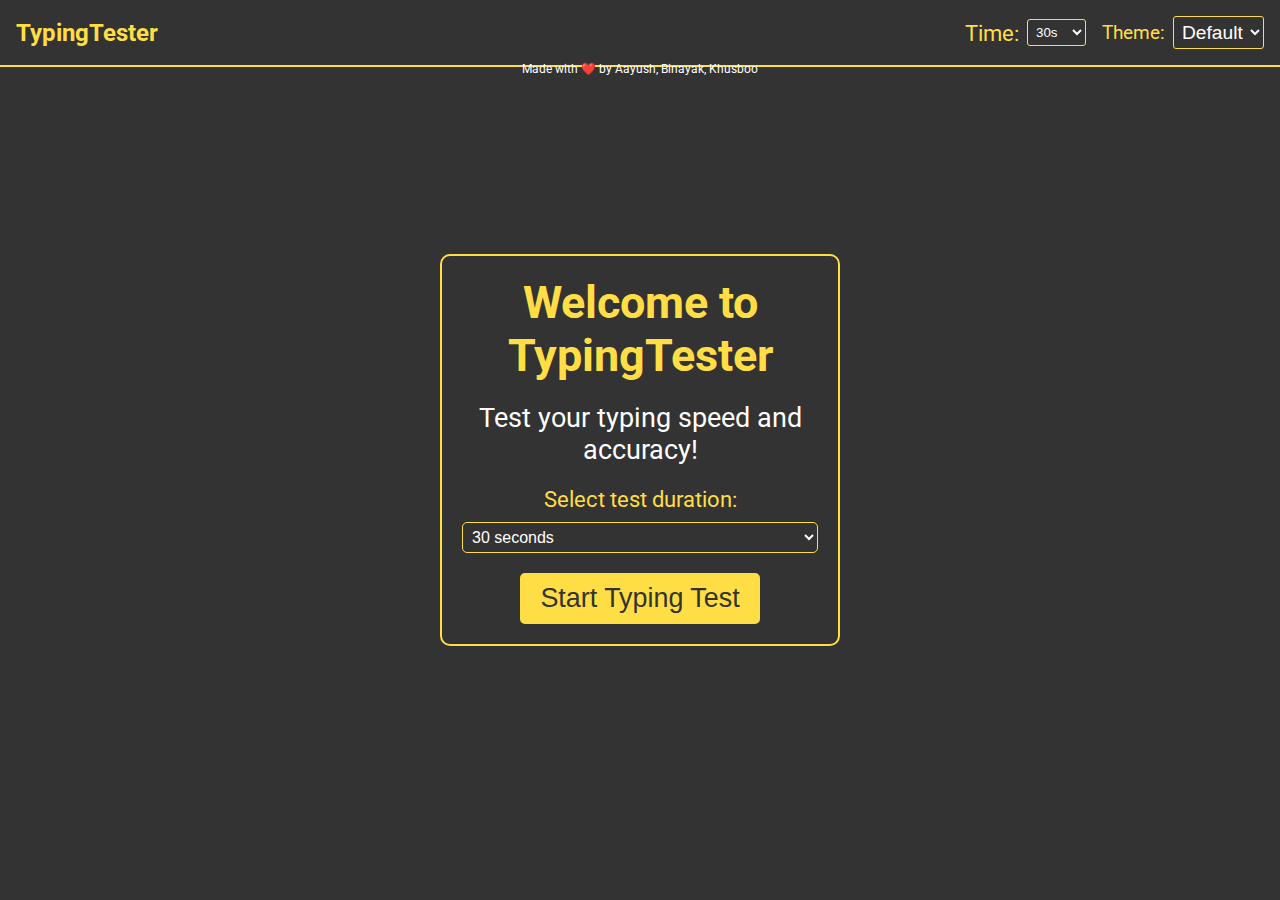
<file: index.html>
<!DOCTYPE html>
<html lang="en">
<head>
    <meta charset="UTF-8">
    <meta name="viewport" content="width=device-width, user-scalable=yes">
    <title>TypingTester</title>
    <link rel="stylesheet" href="styles.css">
    <link rel="icon" href="/favicon/favicon.ico" type="image/x-icon">
    <style>
        /* Existing styles... */
        #start-screen, #game-screen, #end-screen {
            display: none;
        }

        #start-screen {
            text-align: center;
            padding: 20px;
            background-color: var(--bgColor);
            border: 2px solid var(--primaryColor);
            border-radius: 10px;
            position: absolute;
            top: 50%;
            left: 50%;
            transform: translate(-50%, -50%);
            z-index: 1000;
        }

        #start-screen h1 {
            color: var(--primaryColor);
            margin-bottom: 20px;
        }

        #start-screen p {
            margin: 10px 0;
            font-size: 1.2em;
            color: var(--textPrimary);
        }

        #start-btn {
            margin-top: 20px;
            font-size: 1.2em;
            padding: 10px 20px;
            background-color: var(--primaryColor);
            color: var(--bgColor);
            border: none;
            border-radius: 5px;
            cursor: pointer;
            transition: background-color 0.3s;
        }

        #start-btn:hover {
            background-color: var(--textPrimary);
        }


        /* New styles */
        nav {
            display: flex;
            justify-content: space-between;
            align-items: center;
            padding: 1rem;
            background-color: var(--bgColor);
            border-bottom: 2px solid var(--primaryColor);
        }

        .logo {
            font-size: 1.5rem;
            font-weight: bold;
            color: var(--primaryColor);
            cursor: pointer;
            display: flex;
        }

        #nav-controls {
            display: flex;
            align-items: center;
        }

        #nav-time-selector {
            margin-right: 1rem;
        }

        #nav-time-selector, #theme-selector {
            display: flex;
            align-items: center;
        }

        #nav-time-selector label, #theme-selector label {
            margin-right: 0.5rem;
            color: var(--primaryColor);
        }

        #nav-time-selector select, #theme-selector select {
            padding: 0.25rem;
            background-color: var(--bgColor);
            color: var(--textPrimary);
            border: 1px solid var(--primaryColor);
            border-radius: 3px;
        }

        #theme-selector {
            margin: 0;
        }

        #start-screen {
            max-width: 400px;
            width: 90%;
        }

        #time-selector {
            margin-top: 20px;
        }

        #time-selector label {
            display: block;
            margin-bottom: 10px;
            color: var(--primaryColor);
        }

        #time-selector select {
            width: 100%;
            padding: 5px;
            font-size: 1rem;
            background-color: var(--bgColor);
            color: var(--textPrimary);
            border: 1px solid var(--primaryColor);
            border-radius: 5px;
        }
    </style>
</head>
<body>
    <nav>
        <div class="logo" id="logo">TypingTester</div>
        <div id="nav-controls">
            <div id="nav-time-selector">
                <label for="nav-test-duration">Time:</label>
                <select id="nav-test-duration">
                    <option value="15">15s</option>
                    <option value="30" selected>30s</option>
                    <option value="60">60s</option>
                    <option value="120">120s</option>
                </select>
            </div>
            <div id="theme-selector">
                <label for="theme">Theme:</label>
                <select id="theme">
                    <option value="default">Default</option>
                    <option value="blue">Blue</option>
                    <option value="serika">Serika</option>
                </select>
            </div>
        </div>
    </nav>

    <main>
        <div id="start-screen">
            <h1>Welcome to TypingTester</h1>
            <p>Test your typing speed and accuracy!</p>
            <div id="time-selector">
                <label for="test-duration">Select test duration:</label>
                <select id="test-duration">
                    <option value="15">15 seconds</option>
                    <option value="30" selected>30 seconds</option>
                    <option value="60">60 seconds</option>
                    <option value="120">120 seconds</option>
                </select>
            </div>
            <button id="start-btn">Start Typing Test</button>
        </div>

        <div id="game-screen">
            <div id="header">
                <div id="info"></div>
                <div id="buttons">
                    <button id="newGameBtn">New game</button>
                </div>
            </div>
            <div id="game" tabindex="0">
                <div id="words"></div>
                <div id="cursor"></div>
                <div id="focus-error">Click here to focus</div>
            </div>
        </div>

        <div id="end-screen">
            <h2>Game Over</h2>
            <p>Words Per Minute: <span id="final-wpm"></span></p>
            <p>Accuracy: <span id="final-accuracy"></span>%</p>
            <p>Total Mistakes: <span id="total-mistakes"></span></p>
            <button id="restart-btn">Play Again</button>
        </div>
    </main>

    <footer>
        <p>Made with ❤️ by Aayush, Binayak, Khusboo</p>
    </footer>
    <script src="typing.js"></script>
</body>
</html>
</file>
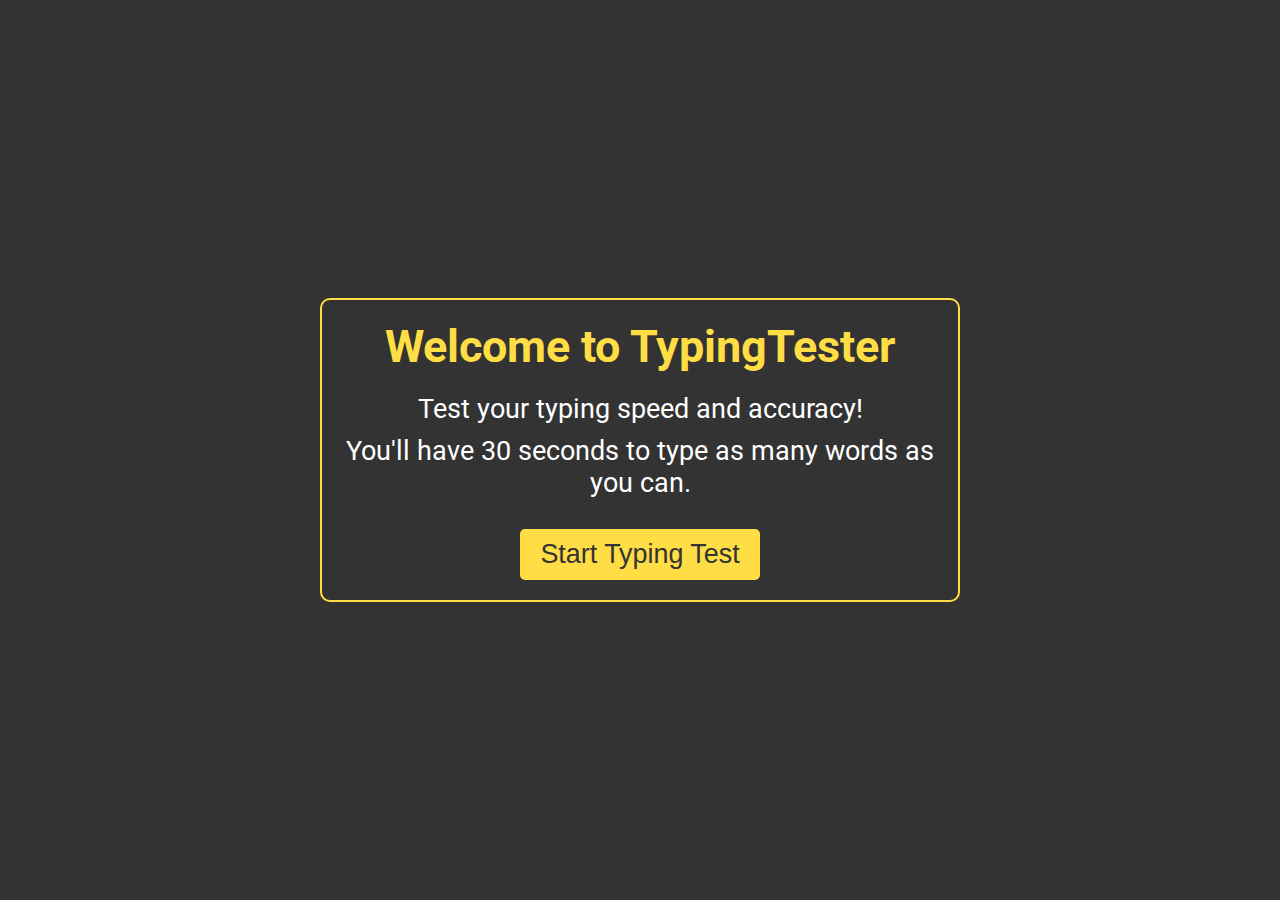
<file: start.html>
<!DOCTYPE html>
<html lang="en">
<head>
    <meta charset="UTF-8">
    <meta name="viewport" content="width=device-width, initial-scale=1.0">
    <title>TypingTester - Start</title>
    <link rel="stylesheet" href="styles.css">
    <style>
        #start-screen {
            text-align: center;
            padding: 20px;
            background-color: var(--bgColor);
            border: 2px solid var(--primaryColor);
            border-radius: 10px;
            position: absolute;
            top: 50%;
            left: 50%;
            transform: translate(-50%, -50%);
            z-index: 1000;
        }

        #start-screen h1 {
            color: var(--primaryColor);
            margin-bottom: 20px;
        }

        #start-screen p {
            margin: 10px 0;
            font-size: 1.2em;
            color: var(--textPrimary);
        }

        #start-btn {
            margin-top: 20px;
            font-size: 1.2em;
            padding: 10px 20px;
            background-color: var(--primaryColor);
            color: var(--bgColor);
            border: none;
            border-radius: 5px;
            cursor: pointer;
            transition: background-color 0.3s;
        }

        #start-btn:hover {
            background-color: var(--textPrimary);
        }
    </style>
</head>
<body>
    <div id="start-screen">
        <h1>Welcome to TypingTester</h1>
        <p>Test your typing speed and accuracy!</p>
        <p>You'll have 30 seconds to type as many words as you can.</p>
        <button id="start-btn">Start Typing Test</button>
    </div>

    <script>
        document.getElementById('start-btn').addEventListener('click', function() {
            window.location.href = 'index.html';
        });
    </script>
</body>
</html>
</file>
<file: styles.css>
@import url('https://fonts.googleapis.com/css2?family=Roboto&family=Roboto+Mono&display=swap');

*{
    margin: 0;padding: 0;
    box-sizing: border-box;
}

:root {
    --bgColor: #333;
    --textPrimary: #fff;
    --textSecondary: #666;
    --primaryColor: #fd4;
}

.theme-blue {
    --bgColor: #282c34;
    --textPrimary: #61dafb;
    --textSecondary: #abb2bf;
    --primaryColor: #61dafb;
}

.theme-green {
    --bgColor: #2e7d32;
    --textPrimary: #a5d6a7;
    --textSecondary: #c8e6c9;
    --primaryColor: #66bb6a;
}

.theme-red {
    --bgColor: #b71c1c;
    --textPrimary: #ef9a9a;
    --textSecondary: #ffcdd2;
    --primaryColor: #e57373;
}

.theme-brown {
    --bgColor: #4e342e;
    --textPrimary: #d7ccc8;
    --textSecondary: #bcaaa4;
    --primaryColor: #a1887f;
}

body{
    font-family: 'Roboto', sans-serif;
    background-color:var(--bgColor);
    color: var(--textPrimary);
    font-size: 1.4rem;
}
/* main{
    
    width: 600px;
    margin: 50px auto;
} */
h1{
    color: var(--primaryColor);
}
h1 svg{
    width: 40px;
    fill: var(--primaryColor);
}
#header{
    display: grid;
    grid-template-columns: 1fr 1fr;
    margin: 20px 6px 30px;
}
#buttons{
    text-align: right;
}
#info{
    color: var(--primaryColor);
}
button{
    background: rgba(255,255,255,.2);
    border:0;
    color: rgba(255,255,255,.5);
    padding: 5px 20px;
    border-radius: 5px;
    cursor: pointer;
}
div#game{
    line-height:35px;
    height:105px;
    overflow: hidden;
    position: relative;
}
div#game:focus{
    outline:0;
}
#words{
    filter: blur(5px);
    color: var(--textSecondary);
}
#game:focus #words{
    filter: blur(0);
}
#focus-error {
    position: absolute;
    inset: 0;
    text-align: center;
    padding-top: 35px;
}
#game:focus #focus-error{
    display:none;
}
div.word{
    display: inline-block;
    font-family: 'Roboto Mono', monospace;
    margin: 0 5px;
}
.letter.correct{
    color: #fff;
}
.letter.incorrect{
    color: #f55;
}
@keyframes blink{
    0%{
        opacity: 1;
    }
    50%{
        opacity: 0;
    }
    100%{
        opacity: 1;
    }
}
#cursor{
    display:none;
    width: 2px;
    height: 1.6rem;
    background: var(--primaryColor);
    position: fixed;
    top: 198px;
    left: 18px;
    animation: blink .3s infinite;
}
#game:focus #cursor{
    display: block;
}
#game.over #words{
    opacity: .5;
    filter: blur(0px);
}
#game.over:focus #cursor{
    display:none;
}
#game.over #focus-error {
    display: none;
}
#theme-selector {
    margin: 20px;
    text-align: center;
}

#theme-selector label {
    font-size: 1.2rem;
    color: var(--primaryColor);
    margin-right: 10px;
}

#theme-selector select {
    background: rgba(255, 255, 255, 0.2);
    border: 1px solid var(--primaryColor);
    color: var(--textPrimary);
    padding: 5px 10px;
    border-radius: 5px;
    cursor: pointer;
    font-size: 1.2rem;
    outline: none;
    transition: background-color 0.3s, color 0.3s, border-color 0.3s;
}

#theme-selector select:focus {
    background: rgba(205, 85, 85, 0.3);
}



:root, .theme-blue, .theme-green, .theme-red, .theme-brown {
    transition: background-color 0.3s, color 0.3s;
}


/* footer start  */

footer {
    position: relative;
    text-align: center;
    line-height: 1rem;
    font-size: .75rem;
    color: var(--sub-alt-color);
    margin: -.5em
}

footer .keyTips {
    transition: .125s;
    margin-bottom: 2em;
    line-height: 2
}

footer .keyTips key {
    margin: 0 .25rem
}

footer #commandLineMobileButton {
    display: none;
    top: -4rem;
    left: 0;
    position: absolute;
    font-size: 1rem;
    width: 3rem;
    height: 3rem;
    text-align: center;
    line-height: 3rem;
    background: var(--main-color);
    border-radius: 99rem;
    z-index: 99;
    cursor: pointer;
    color: var(--background-color);
    transition: .25s
}

footer .leftright {
    -webkit-user-select: none;
    -moz-user-select: none;
    user-select: none;
    display: grid;
    grid-template-columns: auto auto
}

footer .leftright .textButton {
    text-decoration: none;
    font-size: .75rem;
    line-height: 1rem;
    padding: .25em .5em
}

footer .leftright .left {
    text-align: left;
    display: grid;
    grid-auto-flow: column;
    width: -moz-fit-content;
    width: fit-content
}

footer .leftright .right {
    text-align: right;
    display: grid;
    grid-auto-flow: column;
    width: -moz-fit-content;
    width: fit-content;
    justify-self: right
}

footer .leftright .left .textButton,
footer .leftright .right .textButton {
    display: grid;
    grid-auto-flow: column;
    gap: .25rem;
    align-items: baseline;
    width: -moz-available;
    width: -moz-max-content;
    width: max-content
}

footer .leftright .left .textButton:hover,
footer .leftright .right .textButton:hover {
    color: var(--text-color);
}

footer .currentVersion {
    display: flex
}

footer .currentVersion #newVersionIndicator {
    margin: 0;
    font-size: unset;
    background-color: var(--main-color);
    border-radius: calc(var(--roundness)/2);
    color: var(--background-color);
    text-align: center;
    cursor: pointer;
    transition: .125s
}

footer.focus .keyTips {
    opacity: 0 !important
}

footer.focus .textButton {
    opacity: 0 !important
}

footer.focus #newVersionIndicator {
    opacity: 0 !important
}

footer.focus #commandLineMobileButton {
    opacity: 0 !important;
    pointer-events: none !important
}

footer a{
    background-color: transparent;
    text-decoration: none;
    color: var(--sub-alt-color);
}
/* footer end */
</file>
